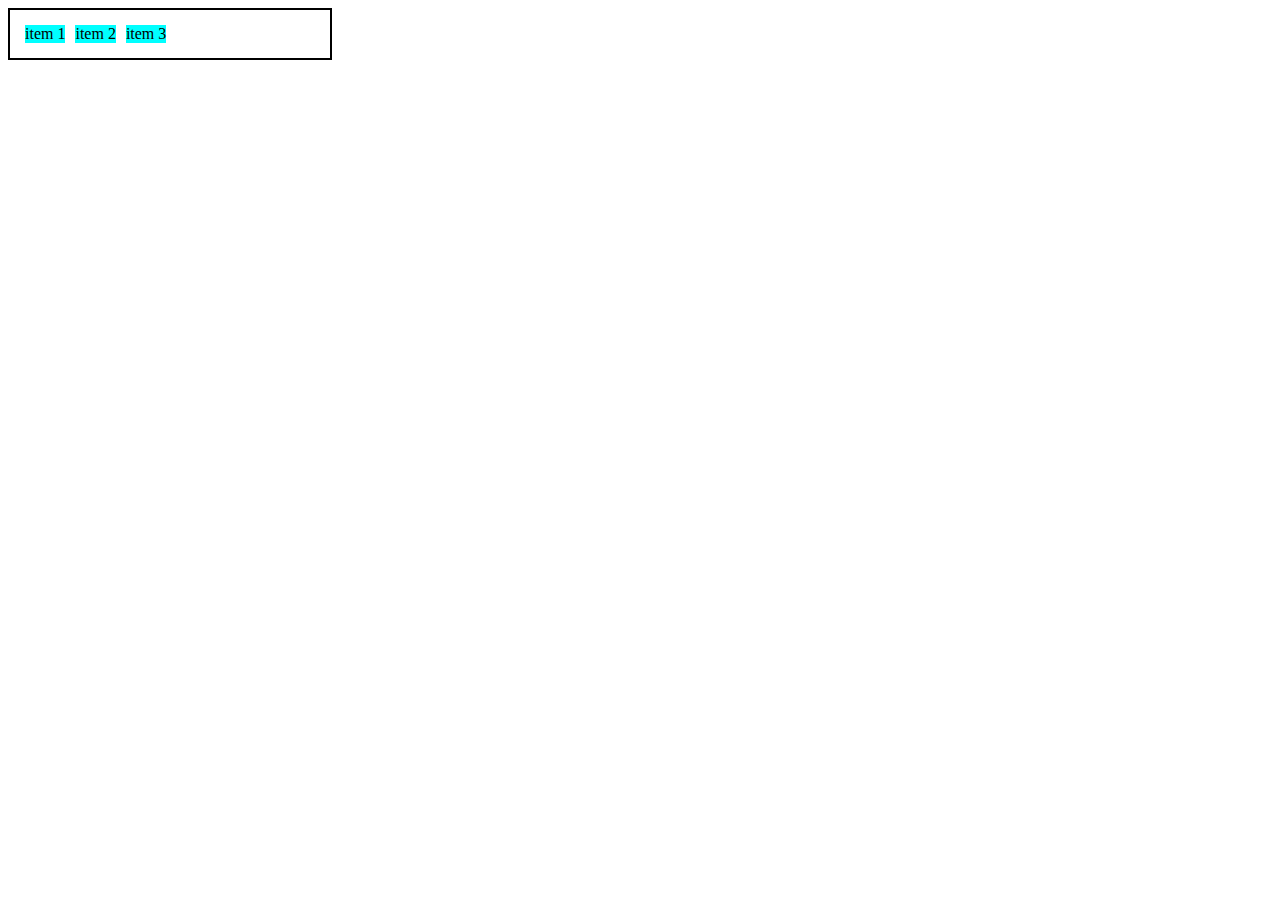
<file: index.html>
<!DOCTYPE html>
<html lang="en">
<head>
    <meta charset="UTF-8">
    <meta http-equiv="X-UA-Compatible" content="IE=edge">
    <meta name="viewport" content="width=device-width, initial-scale=1.0">
    <title>Fundamentos - Display Flex</title>
    <style>
        .flex{
            max-width: 300px;
            padding: 10px;
            border: 2px solid Black;
            display: flex;
        }
        .item{
            background-color: aqua;
            margin: 5px;
        }
    </style>
</head>
<body>
    <div class="flex">
        <div class="item">item 1</div>
        <div class="item">item 2</div>
        <div class="item">item 3</div>
    </div>
</body>
</html>
</file>
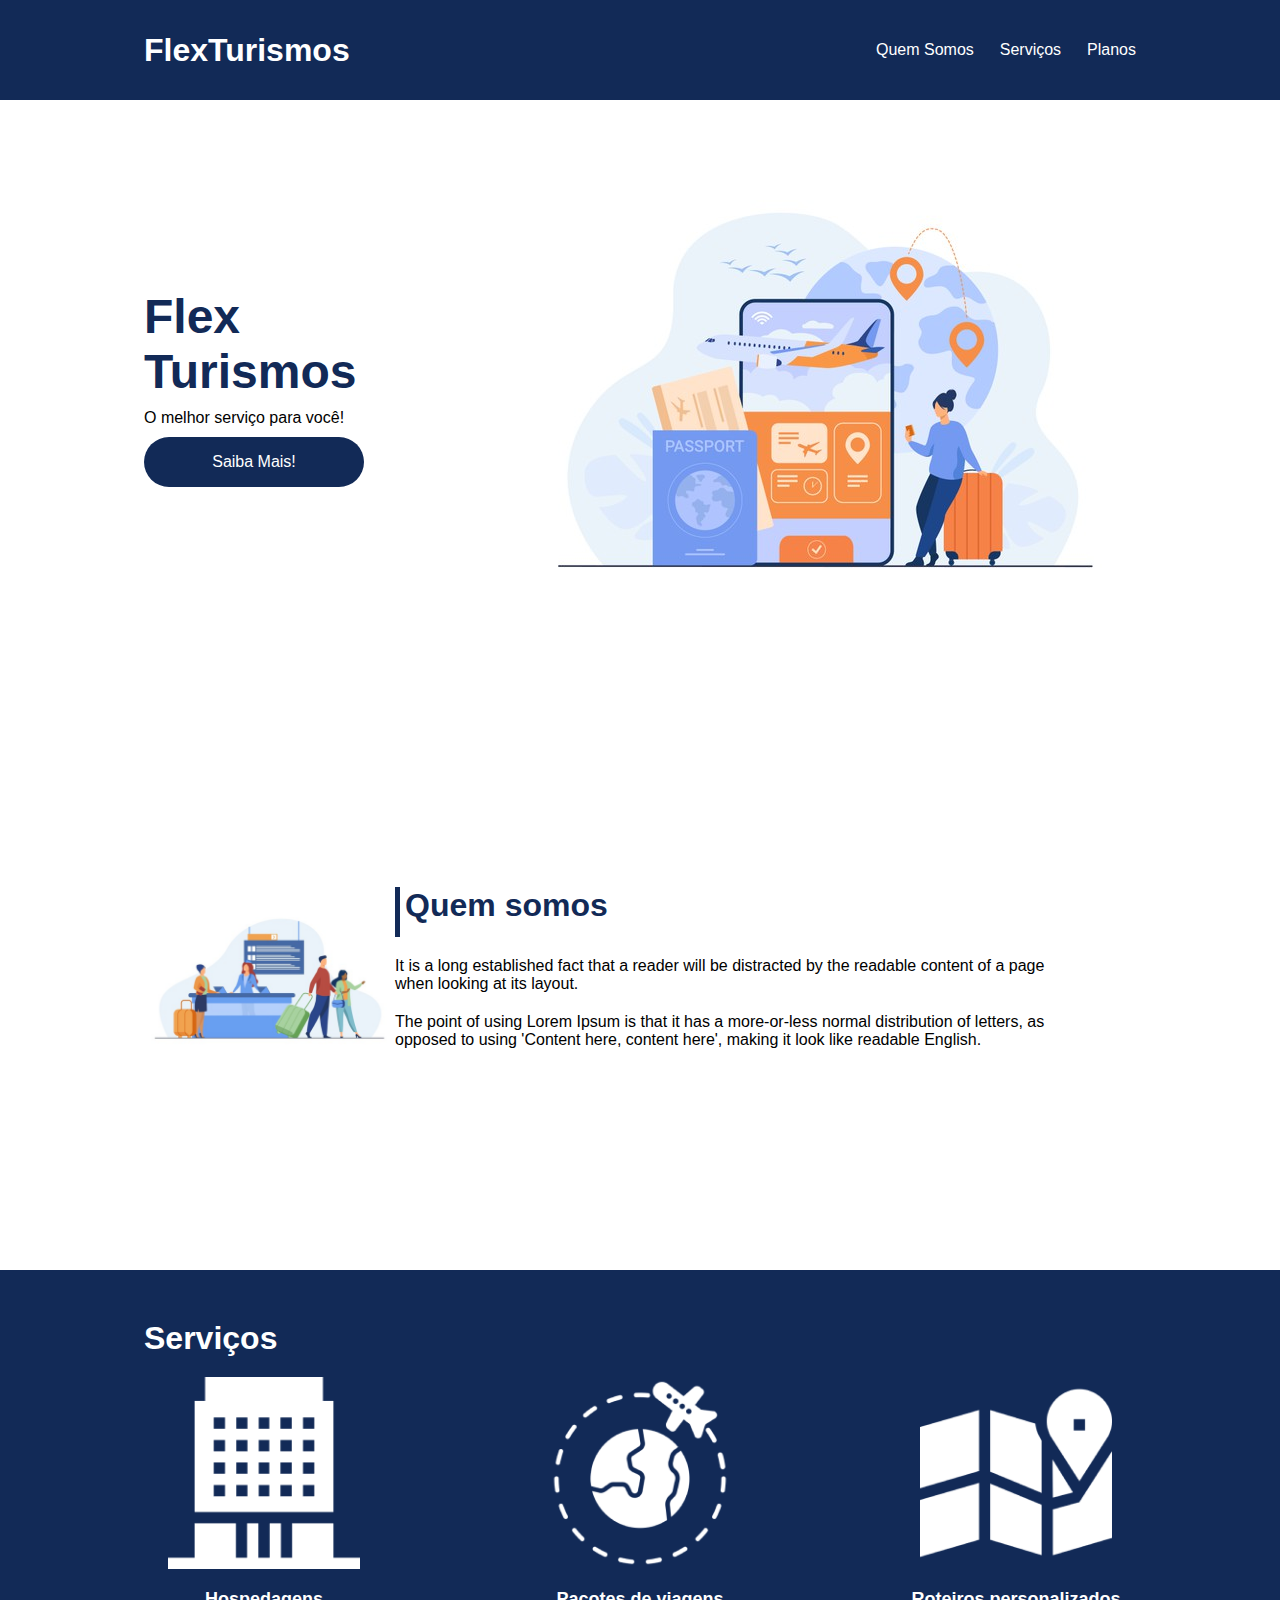
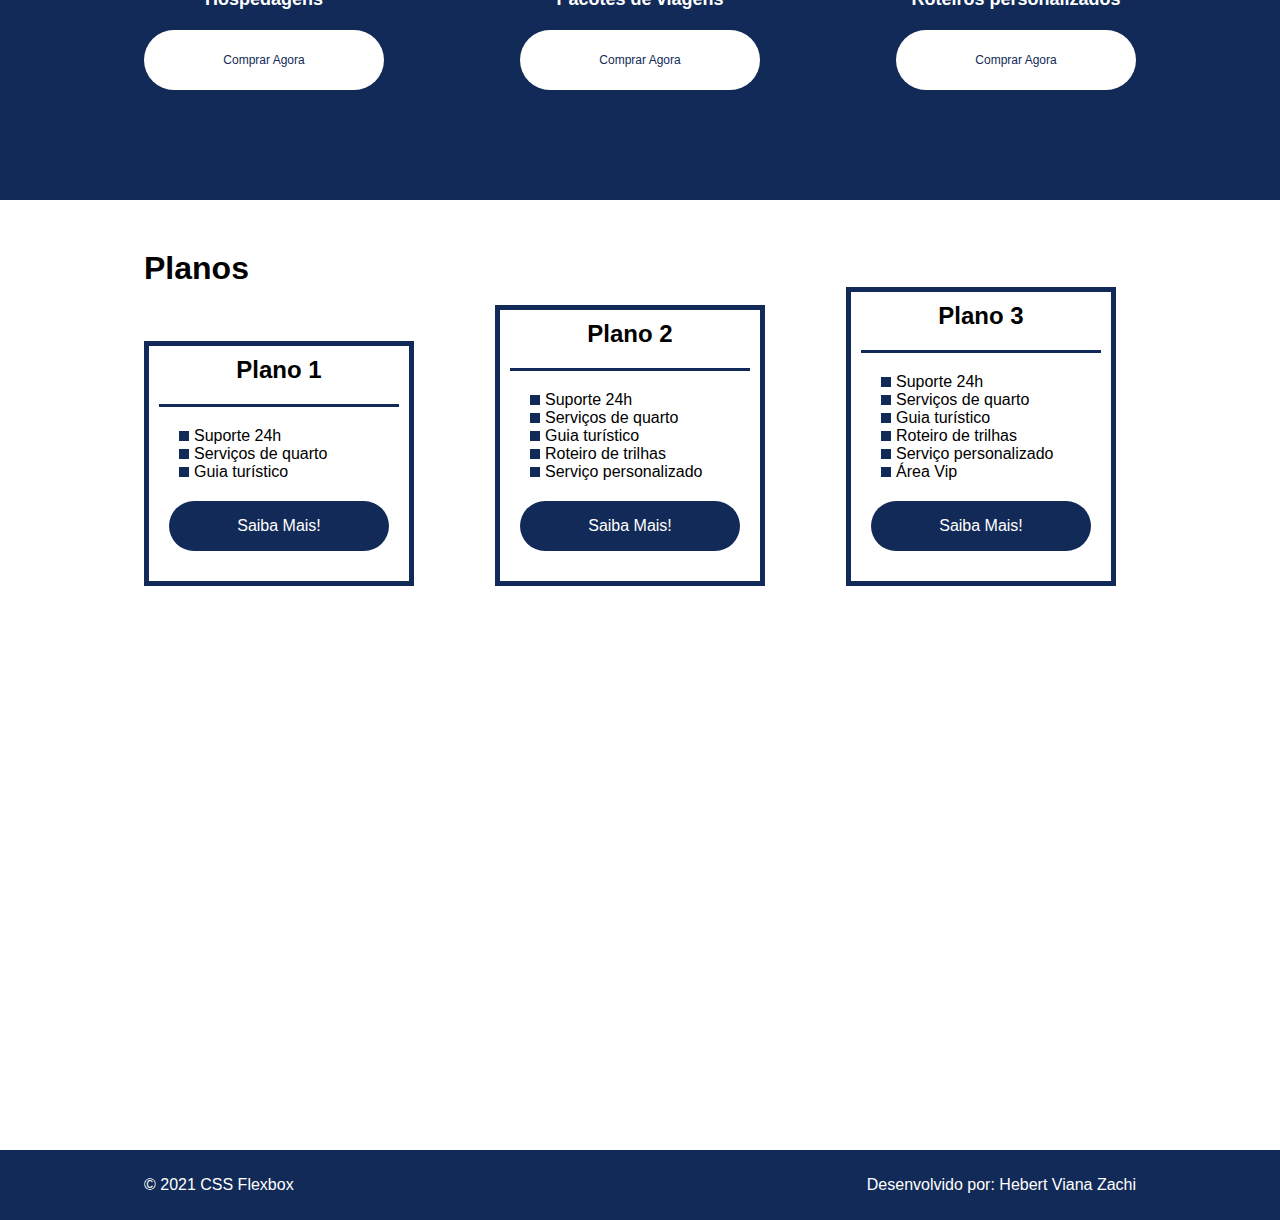
<file: flex-projeto/index.html>
<!DOCTYPE html>
<html lang="pt-br">
<head>
    <meta charset="UTF-8">
    <meta name="viewport" content="width=device-width, initial-scale=1.0">
    <title>Flex Turismos</title>
    <link rel="stylesheet" href="./style.css">
</head>
<body>
    <header>
        <div class="container menu">
            <div><h1>FlexTurismos</h1></div>
            <ul class="list-items">
                <li><a href="#quem-somos">Quem Somos</a></li>
                <li><a href="#servicos">Serviços</a></li>
                <li><a href="#planos">Planos</a></li>
            </ul>
        </div>
    </header>

    <div class="container apresentação">
        <div class="texto-apresentação">
            <h1>Flex <br>Turismos</h1>
            <p>O melhor serviço para você!</p>
            <a href="" class="btn">Saiba Mais!</a>
        </div>

        <div>
            <div><img src="./images/0-main.png" alt="banner de apresentação"></div>
        </div>
    </div>

    <div class="container apresentação" id="quem-somos">
        <div>
            <h2>Quem somos</h2>
            <p>It is a long established fact that a reader will be distracted by the readable content of a page when looking at its layout. </p>
            <p>The point of using Lorem Ipsum is that it has a more-or-less normal distribution of letters, as opposed to using 'Content here, content here', making it look like readable English.</p>
        </div>
        <div>
            <img src="./images/1-quem-somos.png" alt="balcão de atendimento">
        </div>
    </div>

    <div class="container-externo">
        <div class="container" id="serviços">
            <div>
                <h2>Serviços</h2>
            </div>

            <div class="list-serviços">
                <div class="item-serviços">
                    <div><img src="./images/icon-2.png" alt="hospedagens"></div>
                    <p>Hospedagens</p>
                    <a href="#" class="btn">Comprar Agora</a>
                </div>

                <div class="item-serviços">
                   <div><img src="./images/icon-1.png" alt="pacote de viagens"></div>
                   <p>Pacotes de viagens</p>
                   <a href="#" class="btn">Comprar Agora</a>
                </div>

                <div class="item-serviços">
                    <div><img src="./images/icon-3.png" alt="roteiros personalizados"></div>
                    <p>Roteiros personalizados</p>
                    <a href="#" class="btn">Comprar Agora</a>
                </div>

            </div>
        </div>
    </div>

    <div class="container" id="planos">
        <div>
            <h2>Planos</h2>
        </div>
        
        <div class="item-planos">
            <div class="list-plano">
                <h3>Plano 1</h3>
                <ul>
                    <li>Suporte 24h</li>
                    <li>Serviços de quarto</li>
                    <li>Guia turístico</li>
                </ul>
                <a href="#" class="btn">Saiba Mais!</a>
            </div>

            <div class="list-plano">
                <h3>Plano 2</h3>
                <ul>
                    <li>Suporte 24h</li>
                    <li>Serviços de quarto</li>
                    <li>Guia turístico</li>
                    <li>Roteiro de trilhas</li>
                    <li>Serviço personalizado</li>
                </ul>
                <a href="#" class="btn">Saiba Mais!</a>
            </div>

            <div class="list-plano">
                <h3>Plano 3</h3>
                <ul>
                    <li>Suporte 24h</li>
                    <li>Serviços de quarto</li>
                    <li>Guia turístico</li>
                    <li>Roteiro de trilhas</li>
                    <li>Serviço personalizado</li>
                    <li>Área Vip</li>
                </ul>
                <a href="#" class="btn">Saiba Mais!</a>
            </div>
        </div>
    </div>

    <footer>
        <div class="container footer">
            <p>&copy; 2021 CSS Flexbox</p>
            <p>Desenvolvido por: Hebert Viana Zachi</p>
        </div>
    </footer>
</body>
</html>
</file>
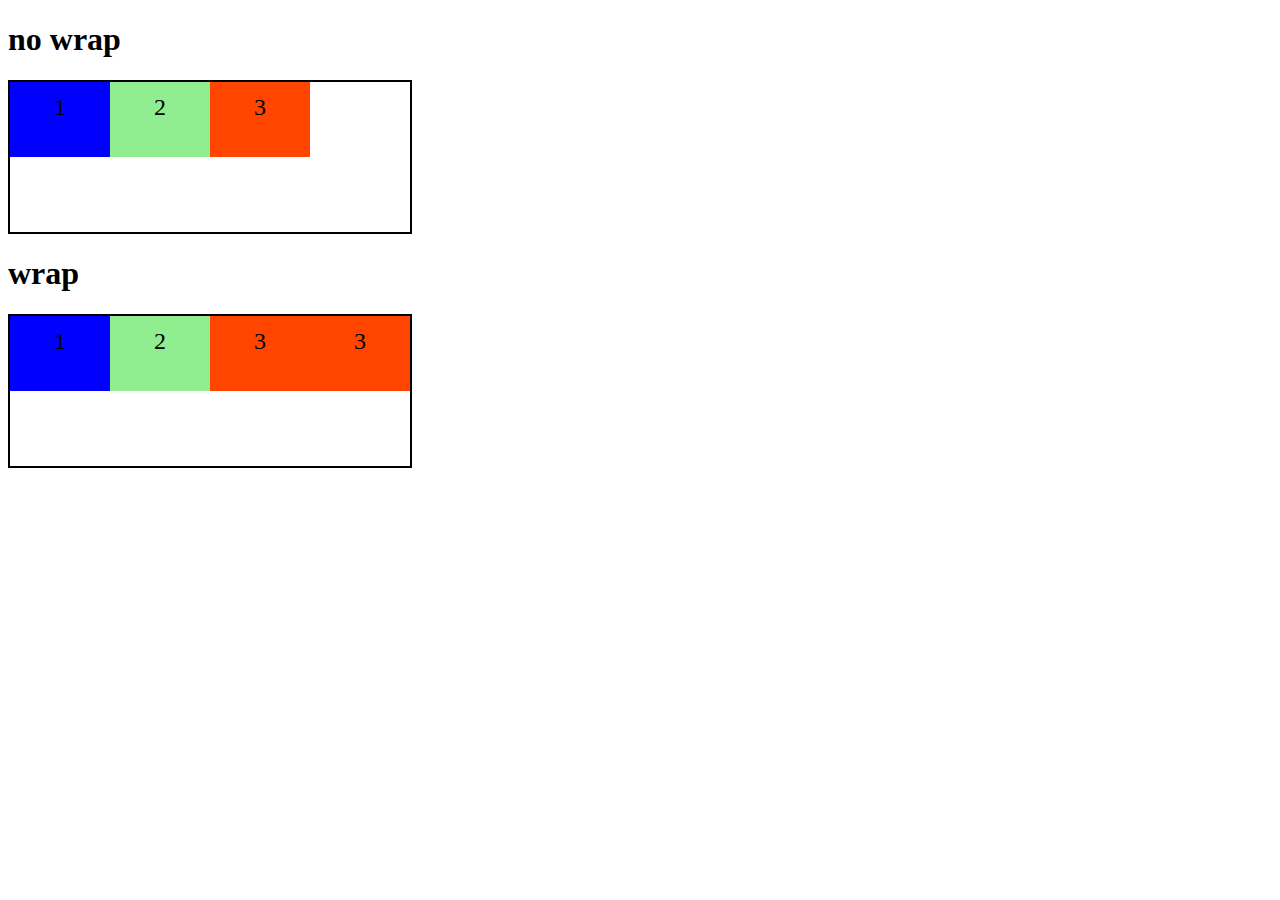
<file: Flex-wrap.html>
<!DOCTYPE html>
<html lang="en">
<head>
    <meta charset="UTF-8">
    <meta http-equiv="X-UA-Compatible" content="IE=edge">
    <meta name="viewport" content="width=device-width, initial-scale=1.0">
    <title>Flex Wrap</title>
    <style>
        .flex-container {
            display: flex;
            height: 150px;
            border: 2px solid black;
            max-width: 400px;
        }
        .item{
            font-size: 24px;
            height: 50%;
            text-align: center;
            width: 100px;
            line-height: 50px;
        }
        .nowrap {
            flex-wrap: nowrap;
        }
        .wrap{
            flex-wrap: wrap;
        }
        .blue{
            background-color: blue;
        }
        .green{
            background-color: lightgreen;
        }
        .orange{
            background-color: orangered;
        }
    </style>
</head>
<body>
    <h1>no wrap</h1>
    <div class="flex-container">
        <div class="item blue">1</div>
        <div class="item green">2</div>
        <div class="item orange">3</div>
        
    </div>
    <h1>wrap</h1>
    <div class="flex-container wrap">
        <div class="item blue">1</div>
        <div class="item green">2</div>
        <div class="item orange">3</div>
        <div class="item orange">3</div>
</body>
</html>
</file>
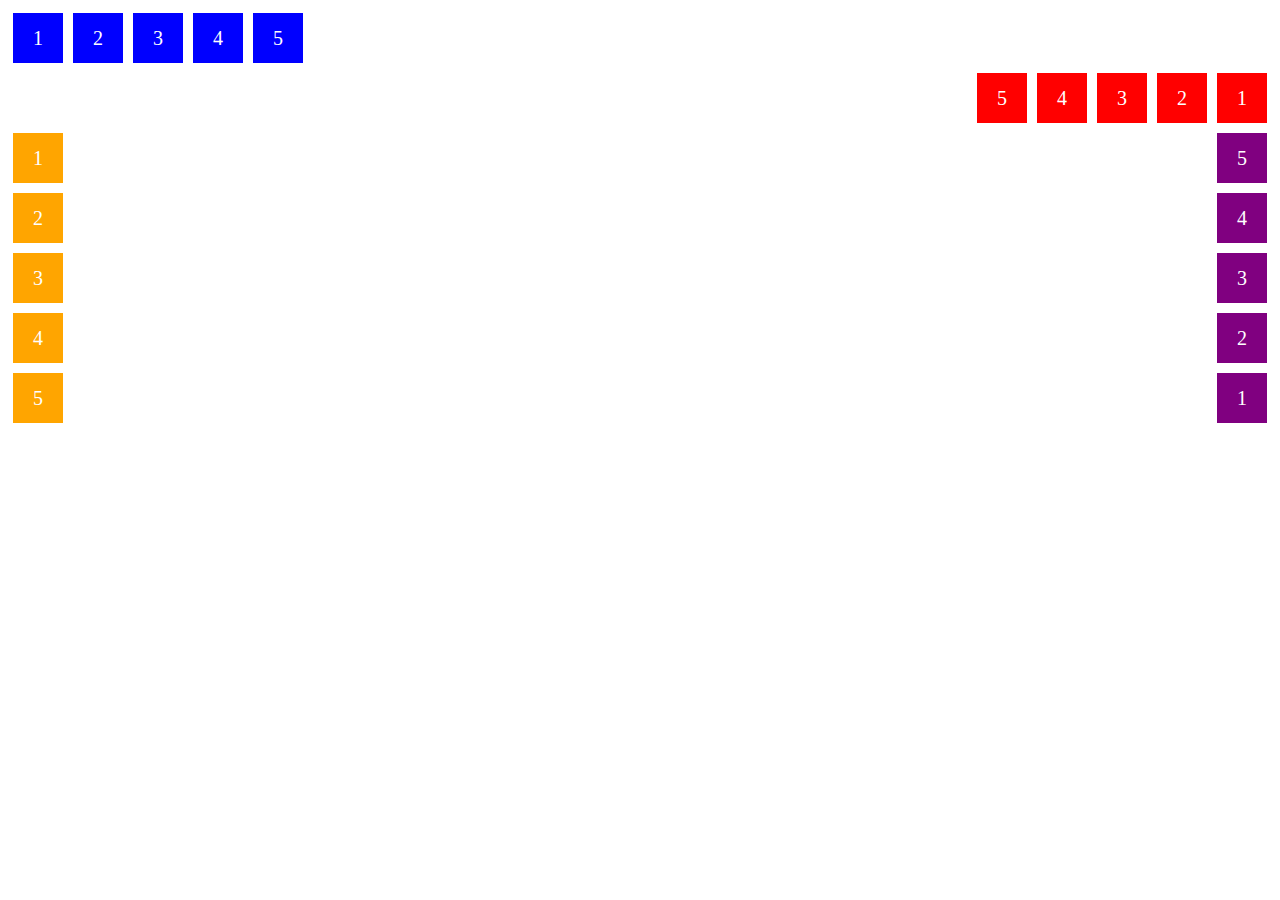
<file: FlexDirection.html>
<!DOCTYPE html>
<html lang="en">
<head>
    <meta charset="UTF-8">
    <meta http-equiv="X-UA-Compatible" content="IE=edge">
    <meta name="viewport" content="width=device-width, initial-scale=1.0">
    <title>Flex Direction</title>
    <style>
        .flex-conteiner{
            margin: 0;
            padding: 0;
            display: flex;
            list-style: none;
            
        }
        .flex-item {
            background: blue;
            height: 50px;
            width: 50px;
            line-height: 50px;
            font-size: 20px;
            color: white;
            text-align: center;
            margin: 5px;
        }

        .row{
            flex-direction: row;
        }

        .row-reverse{
            flex-direction: row-reverse;
        }

        .row-reverse li{
            background: red;
        }

        .column{
            float: left;
            flex-direction: column;
        }
        .column li{
            background: orange;
        }
        .column-reverse {
            float: right;
            flex-direction: column-reverse;
        }
        .column-reverse li{
            background: purple;
        }
    </style>
</head>
<body>
    <ul class="flex-conteiner row">
        <li class="flex-item">1</li>
        <li class="flex-item">2</li>
        <li class="flex-item">3</li>
        <li class="flex-item">4</li>
        <li class="flex-item">5</li>
    </ul>
    <ul class="flex-conteiner row-reverse">
        <li class="flex-item">1</li>
        <li class="flex-item">2</li>
        <li class="flex-item">3</li>
        <li class="flex-item">4</li>
        <li class="flex-item">5</li>
    </ul>
    <ul class="flex-conteiner column">
        <li class="flex-item">1</li>
        <li class="flex-item">2</li>
        <li class="flex-item">3</li>
        <li class="flex-item">4</li>
        <li class="flex-item">5</li>
    </ul>
    <ul class="flex-conteiner column-reverse">
        <li class="flex-item">1</li>
        <li class="flex-item">2</li>
        <li class="flex-item">3</li>
        <li class="flex-item">4</li>
        <li class="flex-item">5</li>
    </ul>
</body>
</html>
</file>
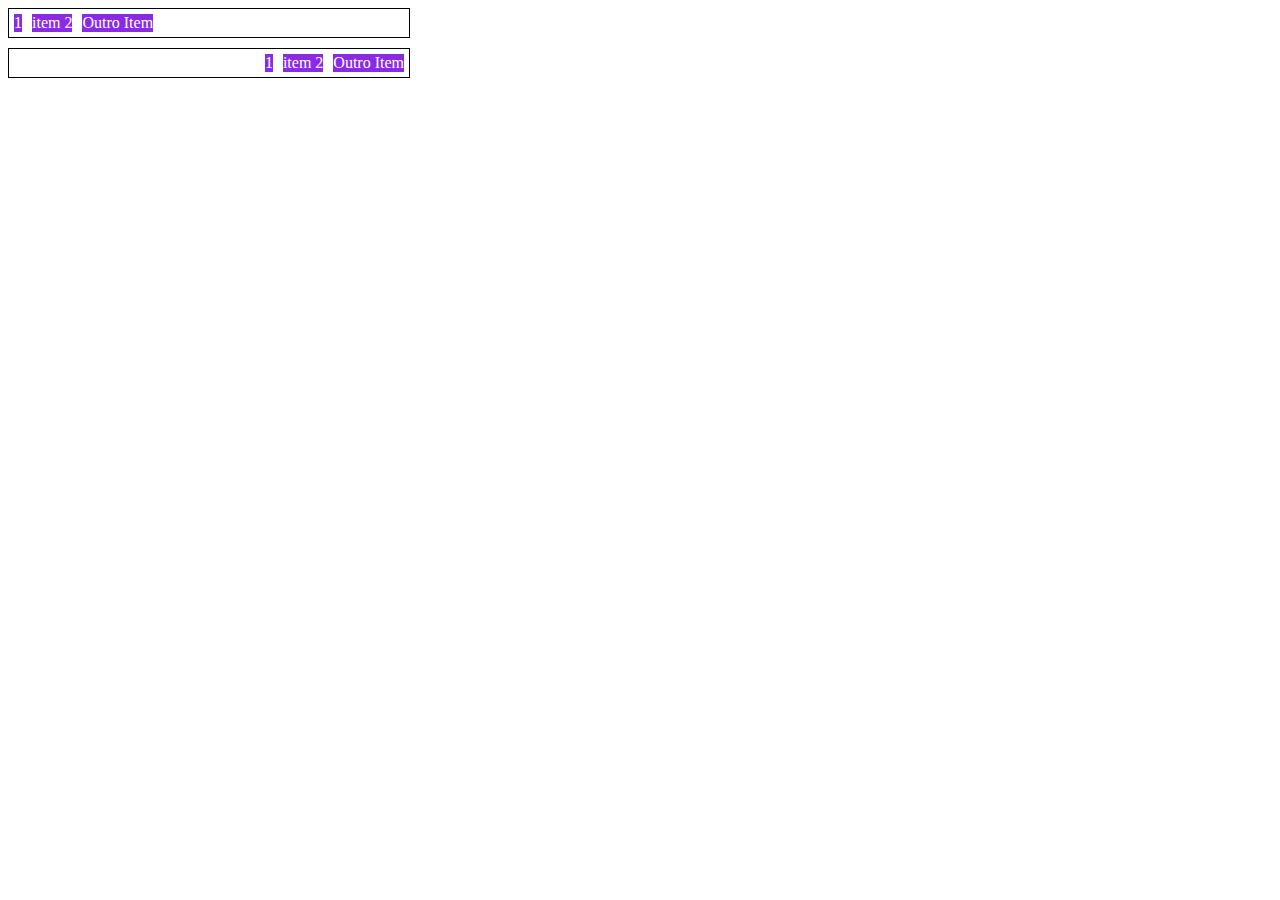
<file: justifyContent.html>
<!DOCTYPE html>
<html lang="en">
<head>
    <meta charset="UTF-8">
    <meta http-equiv="X-UA-Compatible" content="IE=edge">
    <meta name="viewport" content="width=device-width, initial-scale=1.0">
    <title>Justify Content</title>
    <style>
        .container{
            max-width: 400px;
            border: 1px solid black;
            margin: 0;
            display: flex;
            margin-bottom: 10px;
            margin-top: ;
        }
        .item{
            background-color: blueviolet;
            margin: 5px;
            text-align: center;
            color: white;
        }
        .flex-start{
            justify-content: flex-start;
        }
        .flex-end{
            justify-content: flex-end;
        }
    </style>
</head>
<body>
    <seaction class="container flex-start">
        <div class="item">1</div>
        <div class="item">item 2</div>
        <div class="item">Outro Item</div>
    </seaction>
    <seaction class="container flex-end">
        <div class="item">1</div>
        <div class="item">item 2</div>
        <div class="item">Outro Item</div>
    </seaction>
</body>
</html>
</file>
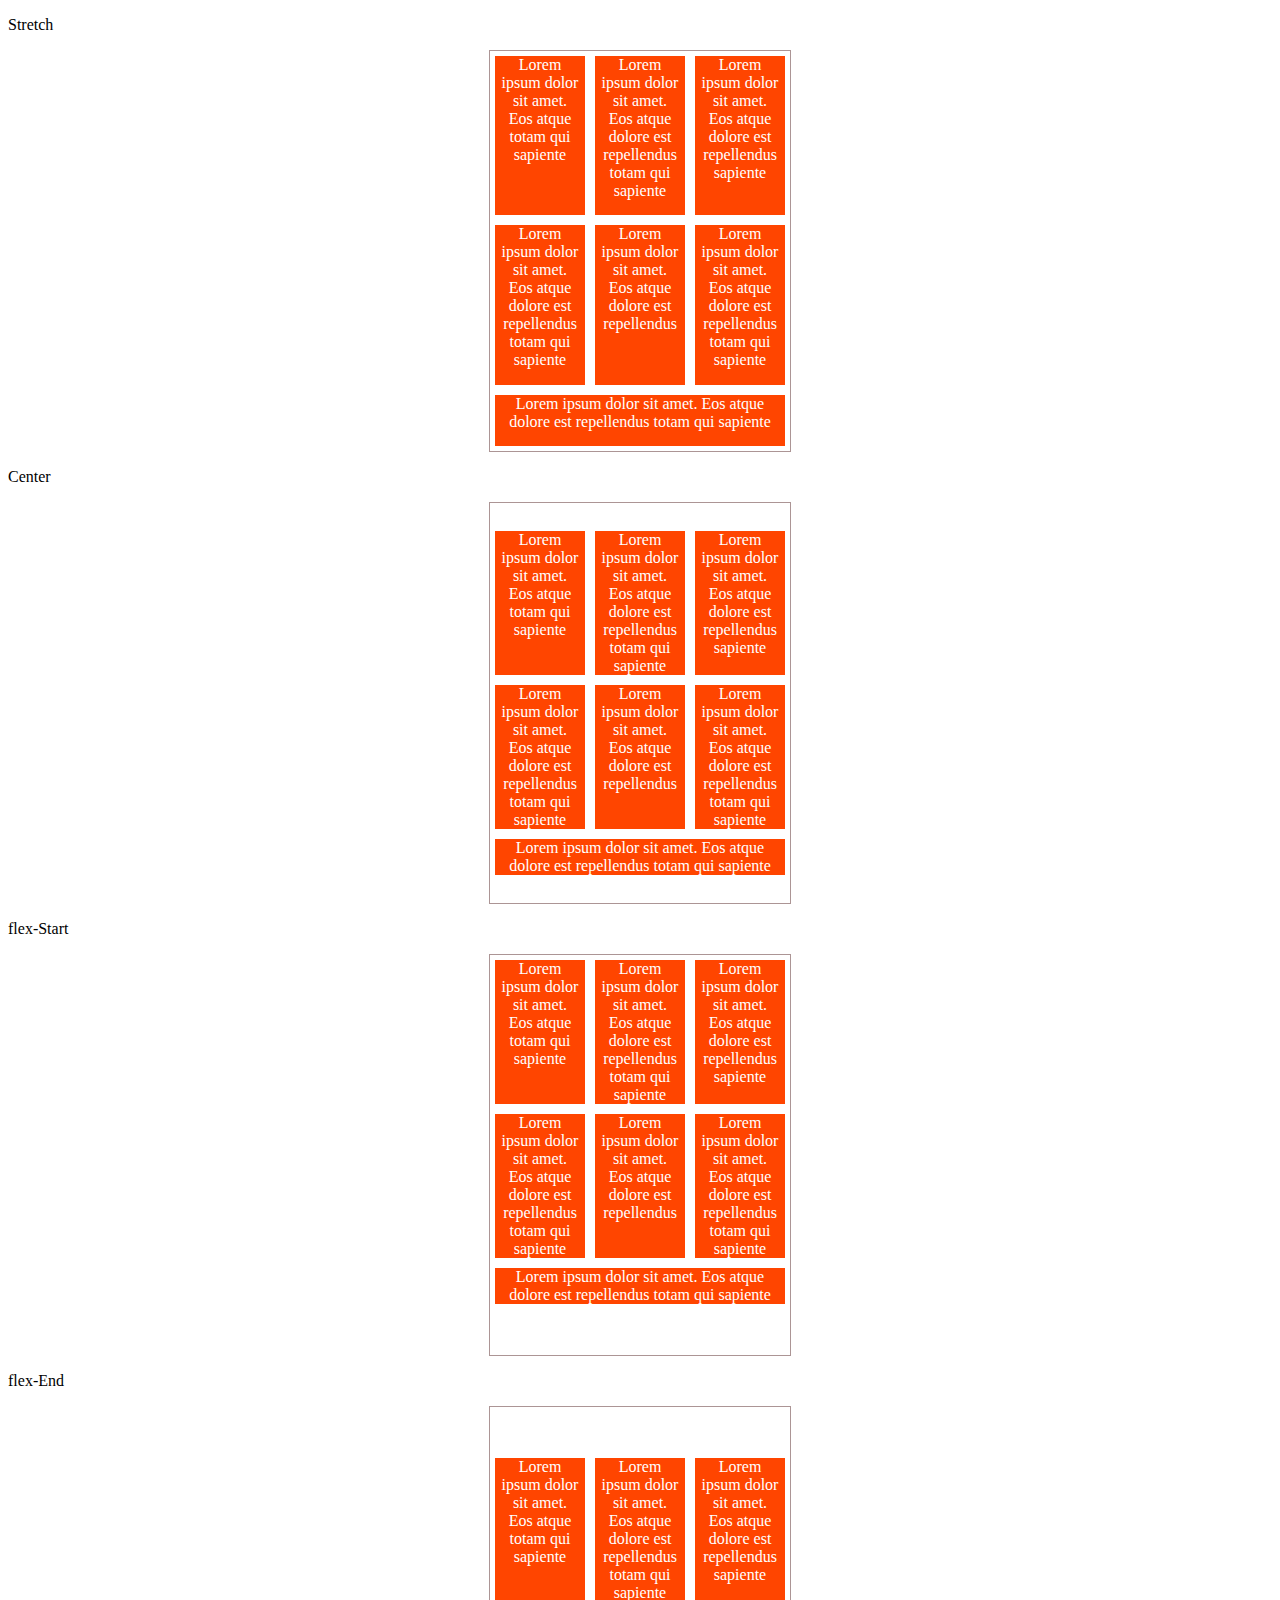
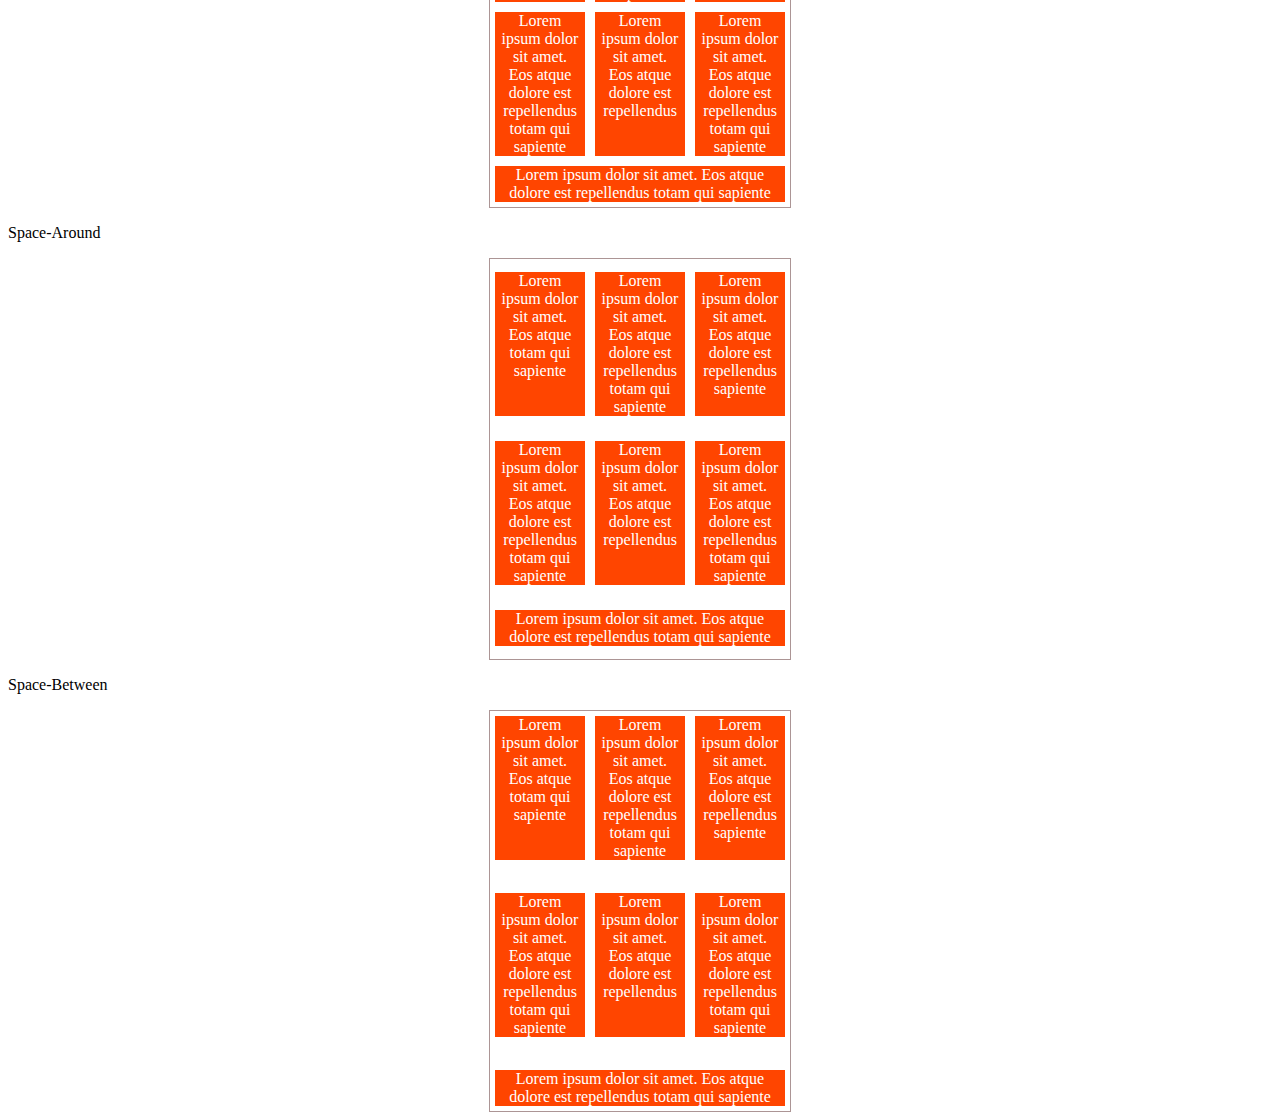
<file: DIO_Project-Flexbox/align-content.html>
<!DOCTYPE html>
<html lang="en">
<head>
    <meta charset="UTF-8">
    <meta http-equiv="X-UA-Compatible" content="IE=edge">
    <meta name="viewport" content="width=device-width, initial-scale=1.0">
    <title>Fundamentos - Align-Content</title>
    <style>
        .container {
            height: 400px;
            max-width: 300px;
            border: 1px solid rgb(172, 149, 149);
            display: flex;
            margin: 0 auto;
            flex-wrap: wrap;
        }
        .item{
            background-color: orangered;
            padding: 0 5px;
            flex: 1;
            margin: 5px;
            text-align: center;
            color: white;
            
        }
        .stretch {
            align-content: stretch;
        }
        .center{
            align-content: center;
        }
        .start {
            align-content: flex-start;
        }
        .end{
            align-content: flex-end;
        }
        .space-around {
            align-content: space-around;
        }
        .space-between {
            align-content: space-between;
        }
    </style>
</head>
<body>
    <p>Stretch</p>
    <div class="container stretch">
        <div class="item">Lorem ipsum dolor sit amet. Eos atque  totam qui sapiente </div>
        <div class="item">Lorem ipsum dolor sit amet. Eos atque dolore est repellendus totam qui sapiente </div>
        <div class="item">Lorem ipsum dolor sit amet. Eos atque dolore est repellendus  sapiente </div>
        <div class="item">Lorem ipsum dolor sit amet. Eos atque dolore est repellendus totam qui sapiente </div>
        <div class="item">Lorem ipsum dolor sit amet. Eos atque dolore est repellendus  </div>
        <div class="item">Lorem ipsum dolor sit amet. Eos atque dolore est repellendus totam qui sapiente </div>
        <div class="item">Lorem ipsum dolor sit amet. Eos atque dolore est repellendus totam qui sapiente </div>
    </div>

    <p>Center</p>
    <div class="container center">
        <div class="item">Lorem ipsum dolor sit amet. Eos atque  totam qui sapiente </div>
        <div class="item">Lorem ipsum dolor sit amet. Eos atque dolore est repellendus totam qui sapiente </div>
        <div class="item">Lorem ipsum dolor sit amet. Eos atque dolore est repellendus  sapiente </div>
        <div class="item">Lorem ipsum dolor sit amet. Eos atque dolore est repellendus totam qui sapiente </div>
        <div class="item">Lorem ipsum dolor sit amet. Eos atque dolore est repellendus  </div>
        <div class="item">Lorem ipsum dolor sit amet. Eos atque dolore est repellendus totam qui sapiente </div>
        <div class="item">Lorem ipsum dolor sit amet. Eos atque dolore est repellendus totam qui sapiente </div>
    </div>

    <p>flex-Start</p>
    <div class="container start">
        <div class="item">Lorem ipsum dolor sit amet. Eos atque  totam qui sapiente </div>
        <div class="item">Lorem ipsum dolor sit amet. Eos atque dolore est repellendus totam qui sapiente </div>
        <div class="item">Lorem ipsum dolor sit amet. Eos atque dolore est repellendus  sapiente </div>
        <div class="item">Lorem ipsum dolor sit amet. Eos atque dolore est repellendus totam qui sapiente </div>
        <div class="item">Lorem ipsum dolor sit amet. Eos atque dolore est repellendus  </div>
        <div class="item">Lorem ipsum dolor sit amet. Eos atque dolore est repellendus totam qui sapiente </div>
        <div class="item">Lorem ipsum dolor sit amet. Eos atque dolore est repellendus totam qui sapiente </div>
    </div>

    <p>flex-End</p>
    <div class="container end">
        <div class="item">Lorem ipsum dolor sit amet. Eos atque  totam qui sapiente </div>
        <div class="item">Lorem ipsum dolor sit amet. Eos atque dolore est repellendus totam qui sapiente </div>
        <div class="item">Lorem ipsum dolor sit amet. Eos atque dolore est repellendus  sapiente </div>
        <div class="item">Lorem ipsum dolor sit amet. Eos atque dolore est repellendus totam qui sapiente </div>
        <div class="item">Lorem ipsum dolor sit amet. Eos atque dolore est repellendus  </div>
        <div class="item">Lorem ipsum dolor sit amet. Eos atque dolore est repellendus totam qui sapiente </div>
        <div class="item">Lorem ipsum dolor sit amet. Eos atque dolore est repellendus totam qui sapiente </div>
    </div>

    <p>Space-Around</p>
    <div class="container space-around">
        <div class="item">Lorem ipsum dolor sit amet. Eos atque  totam qui sapiente </div>
        <div class="item">Lorem ipsum dolor sit amet. Eos atque dolore est repellendus totam qui sapiente </div>
        <div class="item">Lorem ipsum dolor sit amet. Eos atque dolore est repellendus  sapiente </div>
        <div class="item">Lorem ipsum dolor sit amet. Eos atque dolore est repellendus totam qui sapiente </div>
        <div class="item">Lorem ipsum dolor sit amet. Eos atque dolore est repellendus  </div>
        <div class="item">Lorem ipsum dolor sit amet. Eos atque dolore est repellendus totam qui sapiente </div>
        <div class="item">Lorem ipsum dolor sit amet. Eos atque dolore est repellendus totam qui sapiente </div>
    </div>

    <p>Space-Between</p>
    <div class="container space-between">
        <div class="item">Lorem ipsum dolor sit amet. Eos atque  totam qui sapiente </div>
        <div class="item">Lorem ipsum dolor sit amet. Eos atque dolore est repellendus totam qui sapiente </div>
        <div class="item">Lorem ipsum dolor sit amet. Eos atque dolore est repellendus  sapiente </div>
        <div class="item">Lorem ipsum dolor sit amet. Eos atque dolore est repellendus totam qui sapiente </div>
        <div class="item">Lorem ipsum dolor sit amet. Eos atque dolore est repellendus  </div>
        <div class="item">Lorem ipsum dolor sit amet. Eos atque dolore est repellendus totam qui sapiente </div>
        <div class="item">Lorem ipsum dolor sit amet. Eos atque dolore est repellendus totam qui sapiente </div>
    </div>
</body>
</html>
</file>
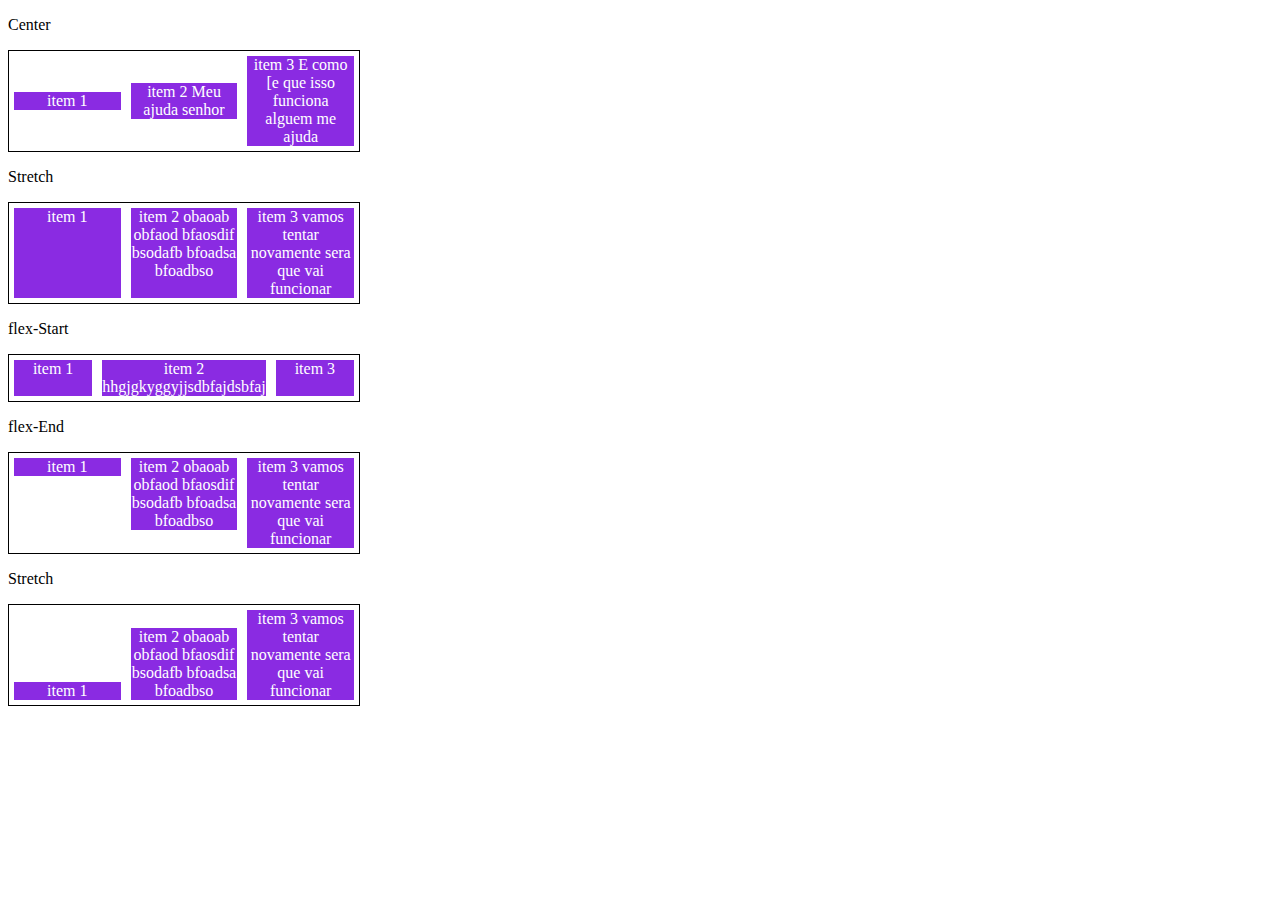
<file: DIO_Project-Flexbox/align-item.html>
<!DOCTYPE html>
<html lang="en">
<head>
    <meta charset="UTF-8">
    <meta http-equiv="X-UA-Compatible" content="IE=edge">
    <meta name="viewport" content="width=device-width, initial-scale=1.0">
    <title>Fundamentos - align-itens</title>
    <style>
        .container {
            max-width: 350px;
            display: flex;
            border: 1px solid black;
        }
        .item{
            background-color: blueviolet;
            margin: 5px;
            color: white;
            text-align: center;
            flex: 1;

        }
        .center{
            align-items: center;
        }
        .stretch{
            align-items: stretch;
        }
        .start{
            align-items: flex-start;
        }
        .end{
            align-items: flex-end;
        }
    </style>
</head>
<body>
    <p>Center</p>
    <section class="container center">
        <div class="item">item 1</div>
        <div class="item">item 2 Meu ajuda senhor</div>
        <div class="item">item 3 E como [e que isso funciona alguem me ajuda</div>
    </section>

    <p>Stretch</p>
    <section class="container center stretch">
        <div class="item">item 1</div>
        <div class="item">item 2 obaoab obfaod bfaosdif bsodafb bfoadsa bfoadbso</div>
        <div class="item">item 3 vamos tentar novamente sera que vai funcionar</div>
    </section>

    <p>flex-Start</p>
    <section class="container stretch">
        <div class="item">item 1</div>
        <div class="item">item 2 hhgjgkyggyjjsdbfajdsbfaj</div>
        <div class="item">item 3</div>
    </section>
    
    <p>flex-End</p>
    <section class="container center start">
        <div class="item">item 1</div>
        <div class="item">item 2 obaoab obfaod bfaosdif bsodafb bfoadsa bfoadbso</div>
        <div class="item">item 3 vamos tentar novamente sera que vai funcionar</div>
    </section>

    <p>Stretch</p>
    <section class="container center end">
        <div class="item">item 1</div>
        <div class="item">item 2 obaoab obfaod bfaosdif bsodafb bfoadsa bfoadbso</div>
        <div class="item">item 3 vamos tentar novamente sera que vai funcionar</div>
    </section>
</body>
</html>
</file>
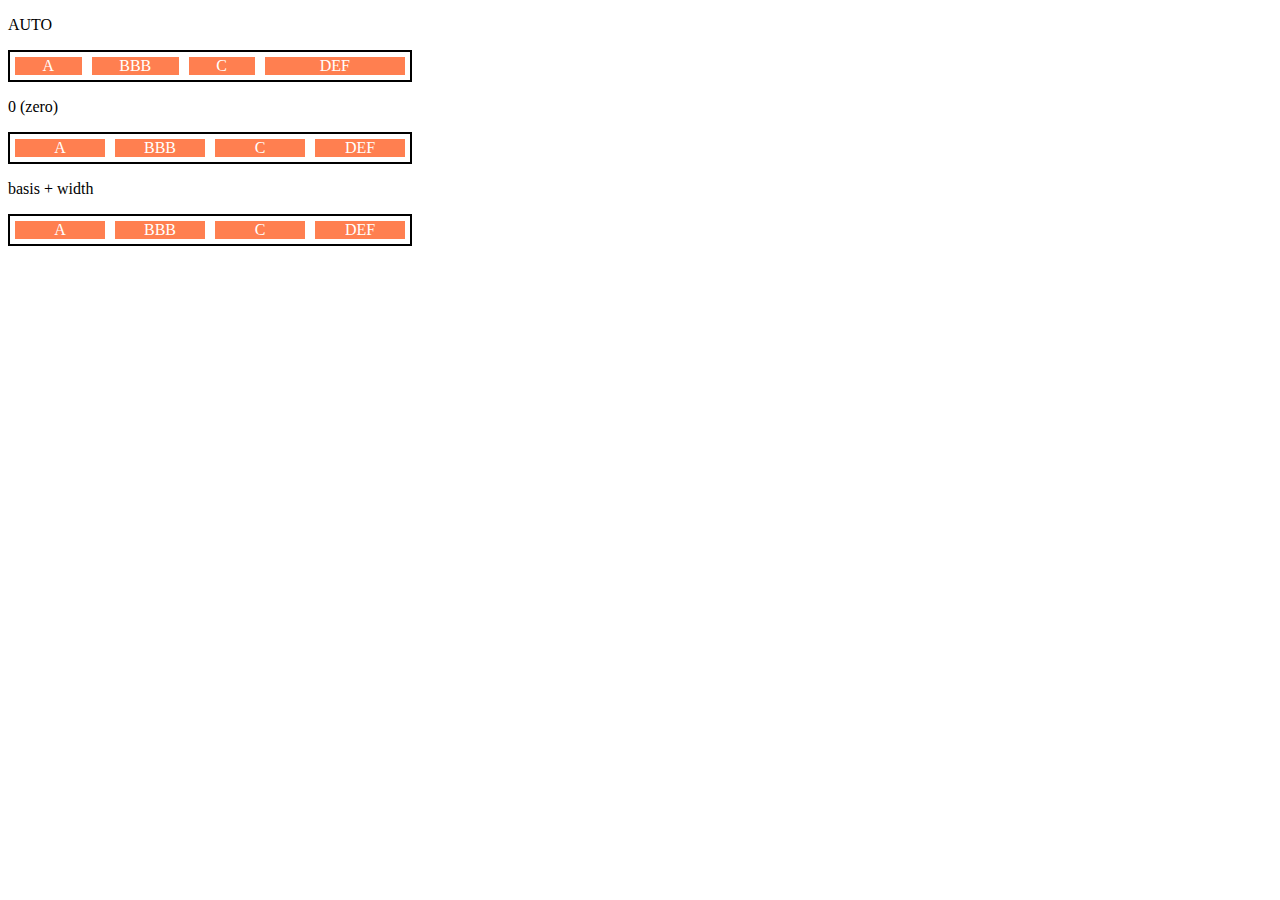
<file: DIO_Project-Flexbox/Flex-Basis.html>
<!DOCTYPE html>
<html lang="en">
<head>
    <meta charset="UTF-8">
    <meta http-equiv="X-UA-Compatible" content="IE=edge">
    <meta name="viewport" content="width=device-width, initial-scale=1.0">
    <title>Fundamentos - Flex-Basis</title>
    <style>
        .container{
            display: flex;
            max-width: 400px;
            border: 2px solid black;
        }
        .item {
            background-color: coral;
            color: white;
            text-align: center;
            margin: 5px;
        }
        .auto{
            flex-basis: auto;
            }
        .fg-1 {
            flex-grow: 1;
        }
        .fg-2 {
            flex-grow: 2;
        }
        .b-zero{
            flex-basis: 0;
        }
        .w100{
            flex-basis: 100px;
        }
    </style>
</head>
<body>
    <p>AUTO</p>
    <div class="container">
        <div class="item auto fg-1">A</div>
        <div class="item auto fg-1">BBB</div>
        <div class="item auto fg-1">C</div>
        <div class="item auto fg-2">DEF</div>
    </div>

    <p>0 (zero)</p>
    <div class="container">
        <div class="item b-zero fg-1">A</div>
        <div class="item b-zero fg-1">BBB</div>
        <div class="item b-zero fg-1">C</div>
        <div class="item b-zero fg-1">DEF</div>
    </div>

    <p>basis + width</p>
    <div class="container">
        <div class="item w100">A</div>
        <div class="item w100">BBB</div>
        <div class="item w100">C</div>
        <div class="item w100">DEF</div>
    </div>
</body>
</html>
</file>
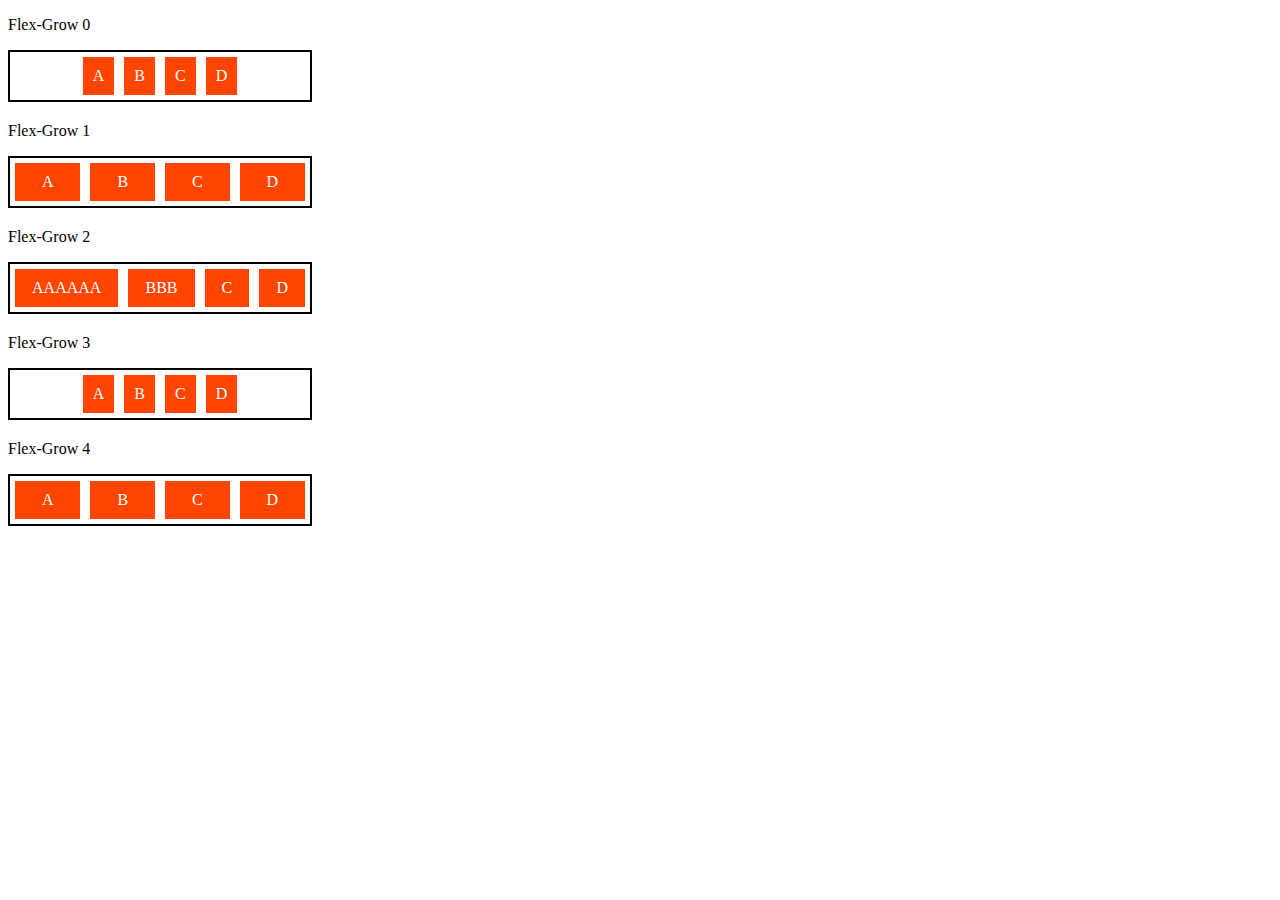
<file: DIO_Project-Flexbox/Flex-Grow.html>
<!DOCTYPE html>
<html lang="en">
<head>
    <meta charset="UTF-8">
    <meta http-equiv="X-UA-Compatible" content="IE=edge">
    <meta name="viewport" content="width=device-width, initial-scale=1.0">
    <title>Fundamentos - Flex-Grow</title>
    <style>
        .container{
            display: flex;
            border: 2px solid black;
            max-width: 300px;
            margin-bottom: 20px;
            justify-content: center;
        }
        .item{
            background-color: orangered;
            margin: 5px;
            padding: 10px;
            text-align: center;
            color: white;
        }
        .fg-0{
            flex-grow: 0;
        }
        .fg-1{
            flex-grow: 1;
        }
        .fg-2{
            flex-grow: 2;
        }
        .fg-0{
            flex-grow: 0;
        }
    </style>
</head>
<body>
    <p>Flex-Grow 0</p>
    <div class="container">
        <div class="item fg-0">A</div>
        <div class="item fg-0">B</div>
        <div class="item fg-0">C</div>
        <div class="item fg-0">D</div>
    </div>

    <p>Flex-Grow 1</p>
    <div class="container">
        <div class="item fg-1">A</div>
        <div class="item fg-1">B</div>
        <div class="item fg-1">C</div>
        <div class="item fg-1">D</div>
    </div>
    
    <p>Flex-Grow 2</p>
    <div class="container">
        <div class="item fg-2">AAAAAA</div>
        <div class="item fg-2">BBB</div>
        <div class="item fg-2">C</div>
        <div class="item fg-2">D</div>
    </div>

    <p>Flex-Grow 3</p>
    <div class="container">
        <div class="item fg-3">A</div>
        <div class="item fg-3">B</div>
        <div class="item fg-3">C</div>
        <div class="item fg-3">D</div>
    </div>

    <p>Flex-Grow 4</p>
    <div class="container">
        <div class="item fg-1">A</div>
        <div class="item fg-1">B</div>
        <div class="item fg-1">C</div>
        <div class="item fg-1">D</div>
    </div>
</body>
</html>
</file>
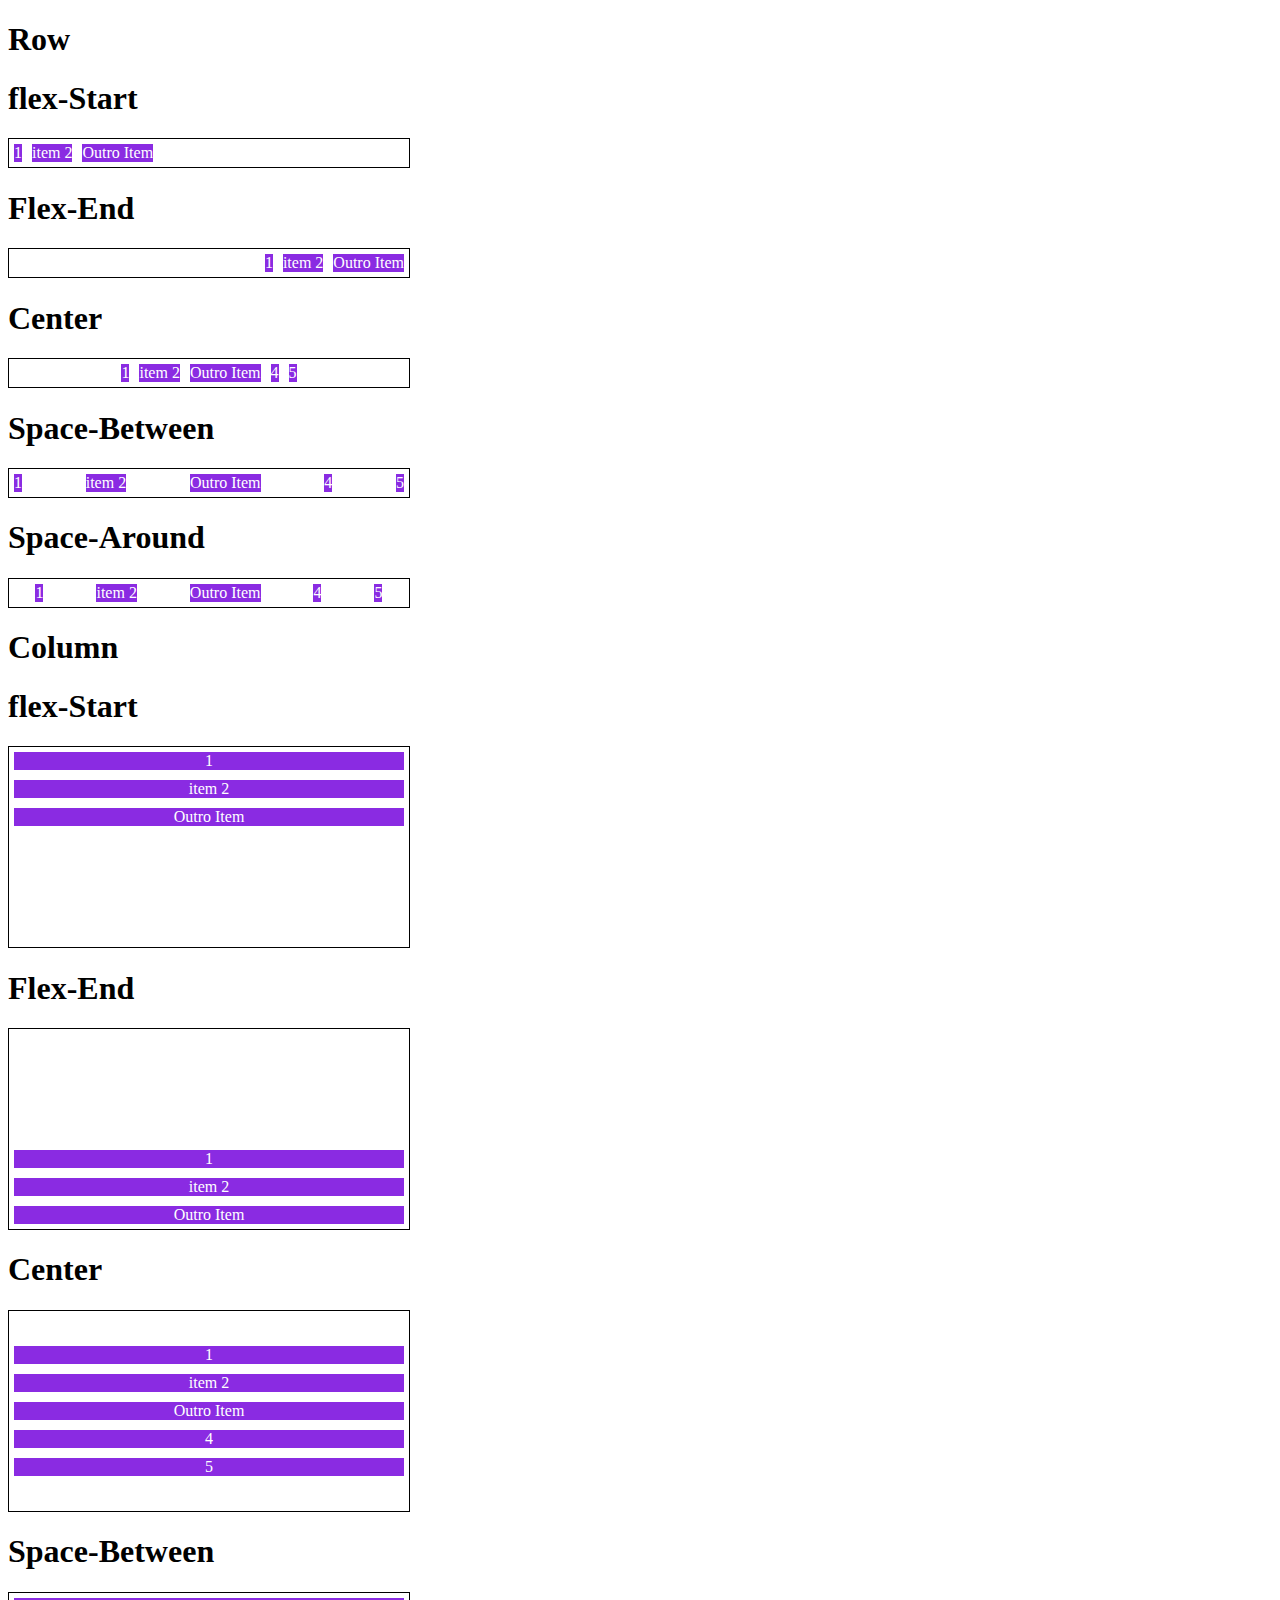
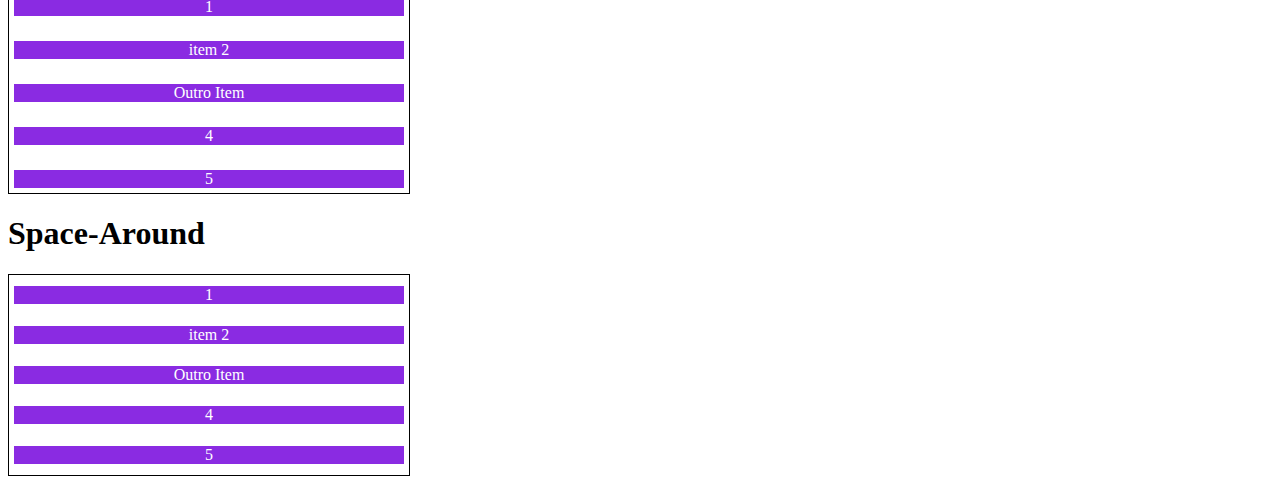
<file: DIO_Project-Flexbox/Flex-justify.html>
<!DOCTYPE html>
<html lang="en">
<head>
    <meta charset="UTF-8">
    <meta http-equiv="X-UA-Compatible" content="IE=edge">
    <meta name="viewport" content="width=device-width, initial-scale=1.0">
    <title>Fundamentos - Justify-Content</title>
    <style>
        .container{
            max-width: 400px;
            display: flex;
            border: 1px solid black;
            margin: 0;
        }
        .item{
            background-color: blueviolet;
            margin: 5px;
            text-align: center;
            color: white
        }
        .flex-start{
            justify-content: flex-start;
        }
        .flex-end{
            justify-content: flex-end;
        }
        .center{
            justify-content: center;
        }
        .space-between{
            justify-content: space-between;
        }
        .space-around{
            justify-content: space-around;
        }
        .column{
            flex-direction: column;
            min-height: 200px;
        }
    </style>
</head>
<body>
    <h1>Row</h1>
    <h1>flex-Start</h1>
    <section class="container flex-start">
        <div class="item">1</div>
        <div class="item">item 2</div>
        <div class="item">Outro Item</div>
    </section>

    <h1>Flex-End</h1>
    <section class="container flex-end">
        <div class="item">1</div>
        <div class="item">item 2</div>
        <div class="item">Outro Item</div>
    </section>

    <h1>Center</h1>
    <section class="container center">
        <div class="item">1</div>
        <div class="item">item 2</div>
        <div class="item">Outro Item</div>
        <div class="item">4</div>
        <div class="item">5</div>
    </section>

    <h1>Space-Between</h1>
    <section class="container space-between">
        <div class="item">1</div>
        <div class="item">item 2</div>
        <div class="item">Outro Item</div>
        <div class="item">4</div>
        <div class="item">5</div>
    </section>

    <h1>Space-Around</h1>
    <section class="container space-around">
        <div class="item">1</div>
        <div class="item">item 2</div>
        <div class="item">Outro Item</div>
        <div class="item">4</div>
        <div class="item">5</div>
    </section>

    <h1>Column</h1>
    <h1>flex-Start</h1>
    <section class="container flex-start column">
        <div class="item">1</div>
        <div class="item">item 2</div>
        <div class="item">Outro Item</div>
    </section>

    <h1>Flex-End</h1>
    <section class="container flex-end column">
        <div class="item">1</div>
        <div class="item">item 2</div>
        <div class="item">Outro Item</div>
    </section>

    <h1>Center</h1>
    <section class="container center column">
        <div class="item">1</div>
        <div class="item">item 2</div>
        <div class="item">Outro Item</div>
        <div class="item">4</div>
        <div class="item">5</div>
    </section>

    <h1>Space-Between</h1>
    <section class="container space-between column">
        <div class="item">1</div>
        <div class="item">item 2</div>
        <div class="item">Outro Item</div>
        <div class="item">4</div>
        <div class="item">5</div>
    </section>

    <h1>Space-Around</h1>
    <section class="container space-around column">
        <div class="item">1</div>
        <div class="item">item 2</div>
        <div class="item">Outro Item</div>
        <div class="item">4</div>
        <div class="item">5</div>
    </section>
</body>
</html>
</file>
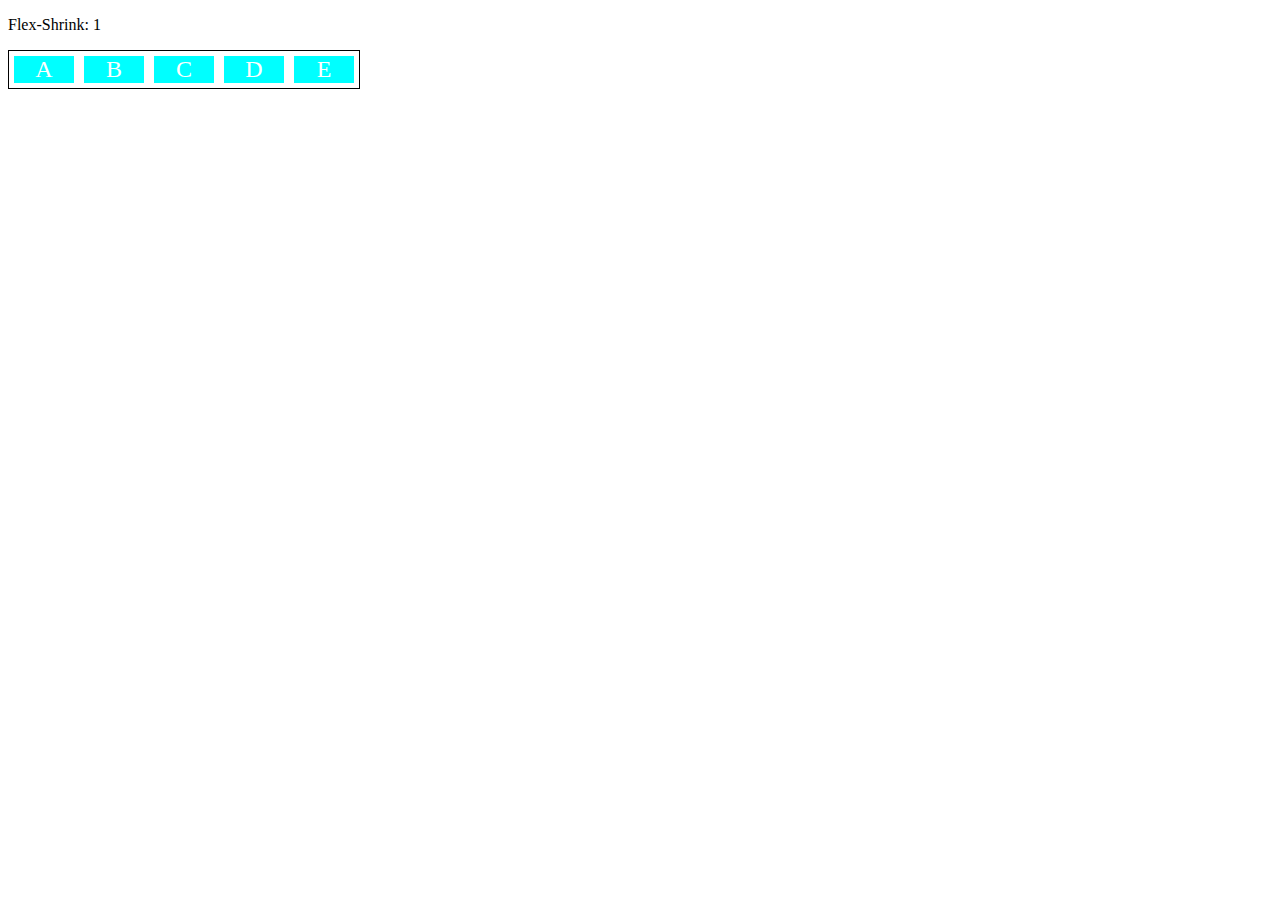
<file: DIO_Project-Flexbox/Flex-Shrink.html>
<!DOCTYPE html>
<html lang="en">
<head>
    <meta charset="UTF-8">
    <meta http-equiv="X-UA-Compatible" content="IE=edge">
    <meta name="viewport" content="width=device-width, initial-scale=1.0">
    <title>Document</title>
    <style>
        .container {
            display: flex;
            border: 1px solid black;
            max-width: 350px;
        }
        .item{
            margin: 5px;
            font-size: 24px;
            background-color: aqua;
            color: white;
            text-align: center;
            flex: 1;
        }

        .s-1{
            flex-shrink: 1;
        }
        .fg-1{
            flex-grow: 1;
        }
    </style>
</head>
<body>
    <p>Flex-Shrink: 1</p>
    <div class="container">
        <div class="item s-1 fg-1">A</div>
        <div class="item s-1 fg-1">B</div>
        <div class="item s-1 fg-1">C</div>
        <div class="item s-1 fg-1">D</div>
        <div class="item s-1 fg-1">E</div>
    </div>
</body>
</html>
</file>
<file: flex-projeto/style.css>
*{
    margin: 0;
    padding: 0;
    font-family: 'Franklin Gothic Medium', 'Arial Narrow', Arial, sans-serif;
}
ul{
    list-style: none;
    margin: 0;
    padding: 0;
}
 ul li a{
    text-decoration: none;
} 

div img{
    display: block;
    width: 100%;
}

.container{
    display: flex;
    margin: auto;
    max-width: 992px;
    width: 100%;
    min-width: 320px;
}


header{
    background-color: #122A57;;
    height: 100px;
    display: flex;
    align-items: center;
    color: #fff;
}

header .list-items{
    display: flex;
    max-width: 260px;
    width: 100%;
    justify-content: space-between;
    align-items: center;
 }
    .list-items li a{
    color: #fff;
} 
header .menu{
    justify-content: space-between;
}
.apresentação{
    height: 65vh;
    align-items: center;
    justify-content: space-between;
    align-items: center;
}
.apresentação .texto-apresentação{
    min-height: 200px;
}
.texto-apresentação h1{
    color: #122A57;
    font-size: 48px;
    margin-bottom: 10px;
}
.btn{
    background-color: #122A57;
    color: #fff;
    text-align: center;
    border-radius: 30px;
    width: 220px;
    display: block;
    text-decoration: none;
    height: 50px;
    line-height: 50px;
    margin-top: 10px;
    margin-bottom: 10px;
}
#quem-somos{
    flex-direction: row-reverse;
    align-items: center;
    justify-content: center;
}

#quem-somos h2{
    font-size: 32px;
    color: #122A57;
    display: flex;
    margin-bottom: 20px;
}
#quem-somos h2::before{
    content: "";
    height: 50px;
    width: 5px;
    background-color: #122A57;
    display: flex;
    margin-right: 5px;
    Position: relative;
}

#quem-somos p{
    margin-bottom: 20px;
    width: 90%;
}

#quem-somos img{
    
    max-width: 420px;
}

.container-externo{
    background-color: #122A57;
    width: 100%;
}
#serviços{
    flex-direction: column;
    padding-top: 50px;
    padding-bottom: 100px;
}
#serviços h2{
    color: #fff;
    font-size: 32px;
    margin-bottom: 20px;
}
.list-serviços{
    display: flex;
    justify-content: space-between;
}
.list-serviços .item-serviços{
    text-align: center;
}
.item-serviços a{
    width: 220px;
    background-color: #fff;
    border-radius: 30px;
    height: 50px;
    text-align: center;
    margin-top: 20px;
    line-height: 50px;
    padding: 5px 10px;
    color: #122A57;
    font-size: 12px;
    text-decoration: none;
}
.item-serviços p{
    font-weight: 700;
    font-size: 18px;
    color: #fff;
    margin-top: 20px;
}
.item-serviços img{
    width: 80%;
    margin: auto;
}

#planos{
    flex-direction: column;
    min-height: 100vh;
    padding-top: 50px;
}
#planos h2{
    font-size: 32px;

}
.item-planos{
    display: flex;
    align-items: flex-end;
    justify-content: space-between;
}
.list-plano{
    flex: 1;
    border: 5px solid #122A57;
    margin-right: 20px;
    padding: 10px;
    max-width: 240px;
}
.list-plano .btn{
    margin: auto;
    margin-bottom: 20px;
}
.list-plano h3{
    font-size: 24px;
    display: flex;
    flex-direction: column;
    text-align: center;
}
.list-plano h3::after{
    content: "";
    background-color: #122A57;
    width: 100%;
    height: 3px;
    margin-top: 20px;
    margin-bottom: 10px;

}
.list-plano ul{
    padding: 10px 20px;
    display: flex;
    flex-direction: column;
    margin-bottom: 10px;
}
.list-plano ul li{
    display: flex;
    flex-wrap: nowrap;
    align-items: center;
}
.list-plano ul li::before{
    content: "";
    width: 10px;
    height: 10px;
    background-color: #122A57;
    margin-right: 5px;
}
footer{
    background-color: #122A57;
    height: 70px;
    display: flex;
    align-items: center;
}

footer .footer{
    justify-content: space-between;
    color: #fff;
}
/* mobile */
@media(max-width:992px){
    .flex-container{
        flex-direction: column;
    }
    .apresentação{
        flex-direction: column-reverse;
    }
    .apresentação .texto-apresentação{
        width: 100%;
    }
    #quem-somos{
        flex-direction: column-reverse;
    }
    #quem-somos img {
        min-width: 320px;
        margin: auto;
    }
    .list-serviços{
        flex-direction: column;
    }
    .item-serviços img {
        width: 50%;
        margin: auto;
    }
    .item-planos {
        flex-direction: column;
        align-items: flex-start;
        margin-bottom: 20px;
    }
    .item-planos .list-plano{
        max-width: 90%;
        margin: auto;
        width: 100%;
        margin-bottom: 20px;
    }
}
</file>
